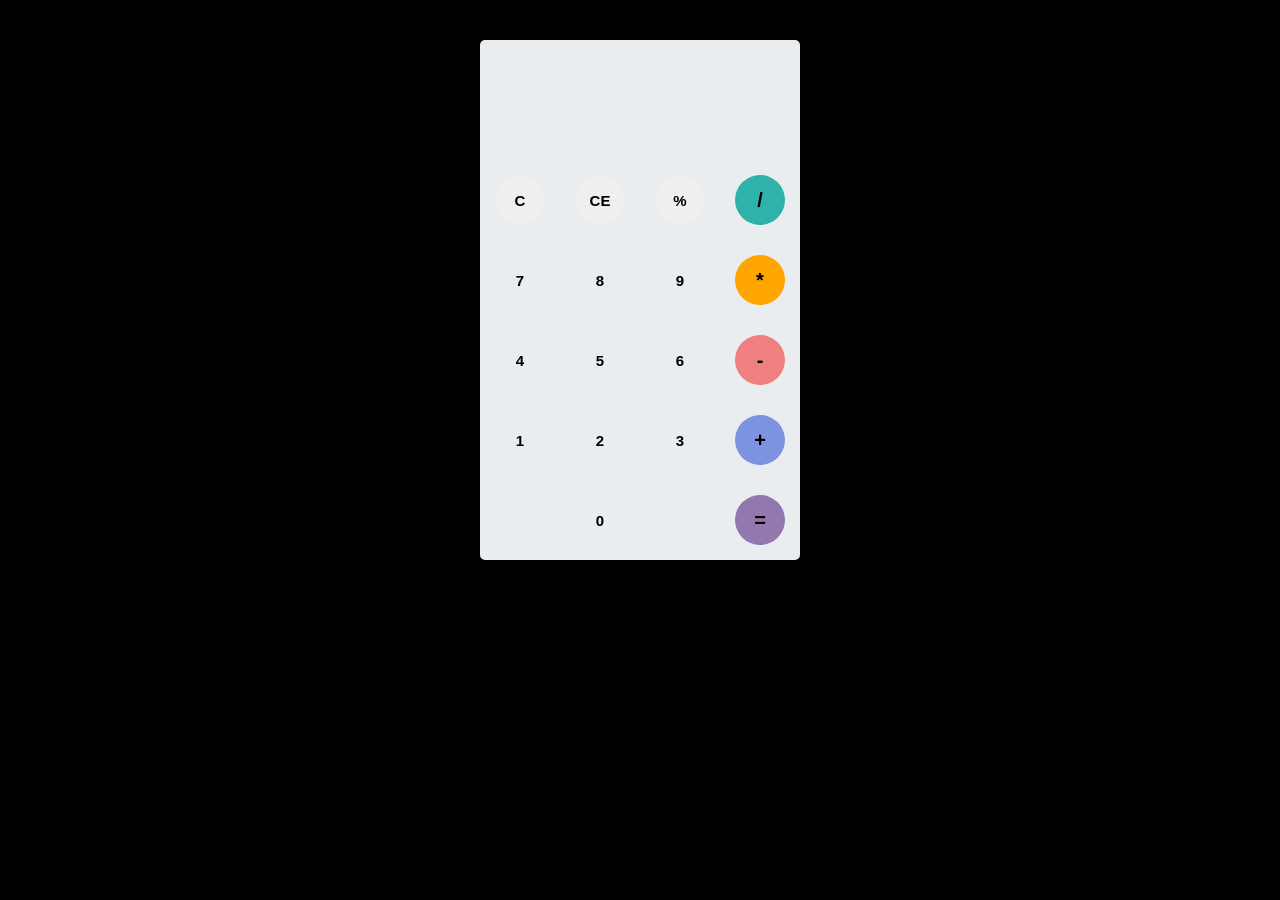
<file: Index.html>
<!DOCTYPE html>
<html>
    <head>
        <link rel="stylesheet" type="text/css" href="style.css">
        <link href="https://fonts.googleapis.com/css2?family=Open+Sans: 600;700"
    rel="stylesheet">
    <title>A simple calculator</title>
    </head>
    <body>
        <div id="container">
            <div id="calculator">
                <div id="result">
                    <div id="history">
                        <p id="history-value"></p>
                    </div>
                    <div id="output">
                        <p id="output-value"></p>
                    </div>
                </div>
                <div id="keyboard">
                    <button class="operator" id="clear">C</button>
                    <button class="operator" id="backspace">CE</button>
                    <button class="operator" id="%">%</button>
                    <button class="operator" id="/">/</button>
                    <button class="number" id="7">7</button>
                    <button class="number" id="8">8</button>
                    <button class="number" id="9">9</button>
                    <button class="operator" id="*">*</button>
                    <button class="number" id="4">4</button>
                    <button class="number" id="5">5</button>
                    <button class="number" id="6">6</button>
                    <button class="operator" id="-">-</button>
                    <button class="number" id="1">1</button>
                    <button class="number" id="2">2</button>
                    <button class="number" id="3">3</button>
                    <button class="operator" id="+">+</button>
                    <button class="empty" id="empty"></button>
                    <button class="number" id="0">0</button>
                    <button class="empty" id="empty"></button>
                    <button class="operator" id="=">=</button>
                </div>
            </div>
        </div>
        <script src="script.js"></script>
    </body>
</html>
</file>
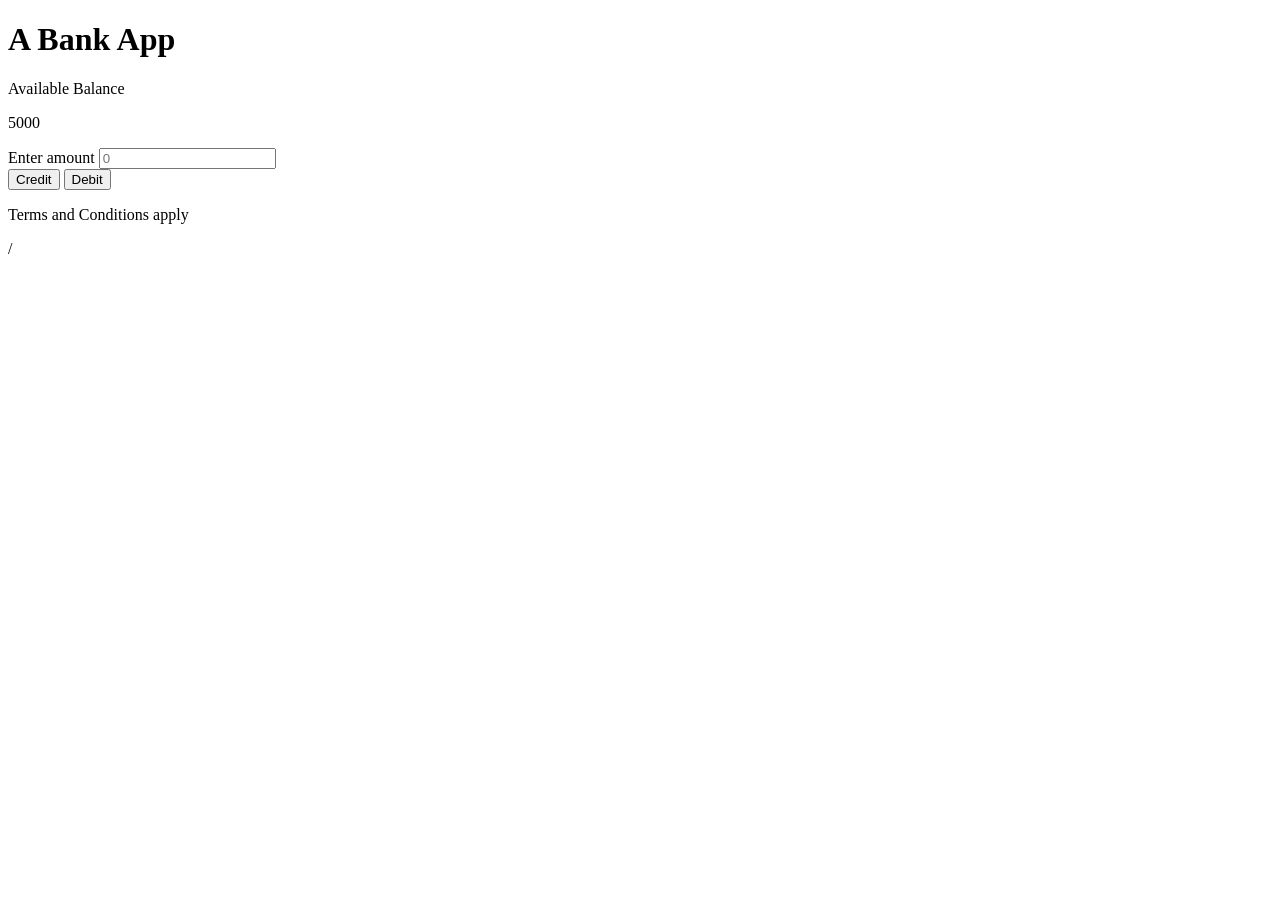
<file: Homework.html>
<!DOCTYPE html>
<html>
<head>
    <title>A Bank App</title>
    </head>
    <body>
        <div id="bank-app">

        <h1 id="app-title">A Bank App</h1>

        <div id="balance-box">
            <p id="balance-label">Available Balance</p>
            <p id="balance">5000</p>
        </div>

        <div id="entry-box">
            <label id="amount-label" for="amount">Enter amount</label>
            <input type="number" id="amount" placeholder="0">
        </div>

        <div id="button-box">
            <button class="action credit" id="credit-btn">Credit</button>
            <button class="action debit" id="debit-btn">Debit</button>
        </div>

        <p id="message"></p>
        <p id="note">Terms and Conditions apply</p>

        </div>

</body>
</html>/
</file>
<file: style.css>
body{
    font-family: 'Open Sans',sans-serif;
    background-color: black;
}
#container{
    width: 1000px;
    height: 550px;
    background-image: linear-gradient(rgba(0,0,0,0.3), rgba(0,0,0,0.3));
    margin: 20px auto;
}
#calculator{
    width: 320px;
    height: 520px;
    background-color: #eaedef;
    margin: 0 auto;
    top: 20px;
    position: relative;
    border-radius: 5px;
    box-shadow: 4px 8px 0 rgba(0,0,0,0.2), 6px 20px 0 rgba(0,0,0,0.19);
}
#result{
    height: 120px;
}

#history{
    text-align: right;
    height: 20px;
    margin: 0 20px;
    padding-top: 20px;
    font-size: 15px;
    color: #919191;
}

#output{
    text-align: right;
    height: 60px;
    margin: 10px 20px;
    font-size: 30px;
}
#keyboard{
    height: 400px;
}

.operator, .number, .empty{
    width: 50px;
    height: 50px;
    margin: 15px;
    float: left;
    border-radius: 50%;
    border-width: 0;
    font-weight: bold;
    font-size: 15px;
}

.number, .empty{
    background-color: #eaedef;
}

.number, .operator{
    cursor: pointer;
}

.operator-active, .number.active{
    font-size: 13px;
}

.operator:focus, .number:focus, empty:focus{
    outline: 0;
}

button:nth-child(4){
    font-size: 20px;
    background-color: #2eb2aa;
}

button:nth-child(8){
    font-size: 20px;
    background-color: #ffa500;
}

button:nth-child(12){
    font-size: 20px;
    background-color: #f08080;
}

button:nth-child(16){
    font-size: 20px;
    background-color: #7d93e0;
}

button:nth-child(20){
    font-size: 20px;
    background-color: #9477af;
}

/*Bank App Part 2*/


body{
    font-family: 'Open Sans',sans-serif;
    background-color: black;
}
#container{
    width: 1000px;
    height: 550px;
    background-image: linear-gradient(rgba(0,0,0,0.3), rgba(0,0,0,0.3));
    margin: 20px auto;
}
#calculator{
    width: 320px;
    height: 520px;
    background-color: #eaedef;
    margin: 0 auto;
    top: 20px;
    position: relative;
    border-radius: 5px;
    box-shadow: 4px 8px 0 rgba(0,0,0,0.2), 6px 20px 0 rgba(0,0,0,0.19);
}
#result{
    height: 120px;
}

#history{
    text-align: right;
    height: 20px;
    margin: 0 20px;
    padding-top: 20px;
    font-size: 15px;
    color: #919191;
}

#output{
    text-align: right;
    height: 60px;
    margin: 10px 20px;
    font-size: 30px;
}
#keyboard{
    height: 400px;
}

.operator, .number, .empty{
    width: 50px;
    height: 50px;
    margin: 15px;
    float: left;
    border-radius: 50%;
    border-width: 0;
    font-weight: bold;
    font-size: 15px;
}

.number, .empty{
    background-color: #eaedef;
}

.number, .operator{
    cursor: pointer;
}

.operator-active, .number.active{
    font-size: 13px;
}

.operator:focus, .number:focus, empty:focus{
    outline: 0;
}

button:nth-child(4){
    font-size: 20px;
    background-color: #2eb2aa;
}

button:nth-child(8){
    font-size: 20px;
    background-color: #ffa500;
}

button:nth-child(12){
    font-size: 20px;
    background-color: #f08080;
}

button:nth-child(16){
    font-size: 20px;
    background-color: #7d93e0;
}

button:nth-child(20){
    font-size: 20px;
    background-color: #9477af;
}
</file>
